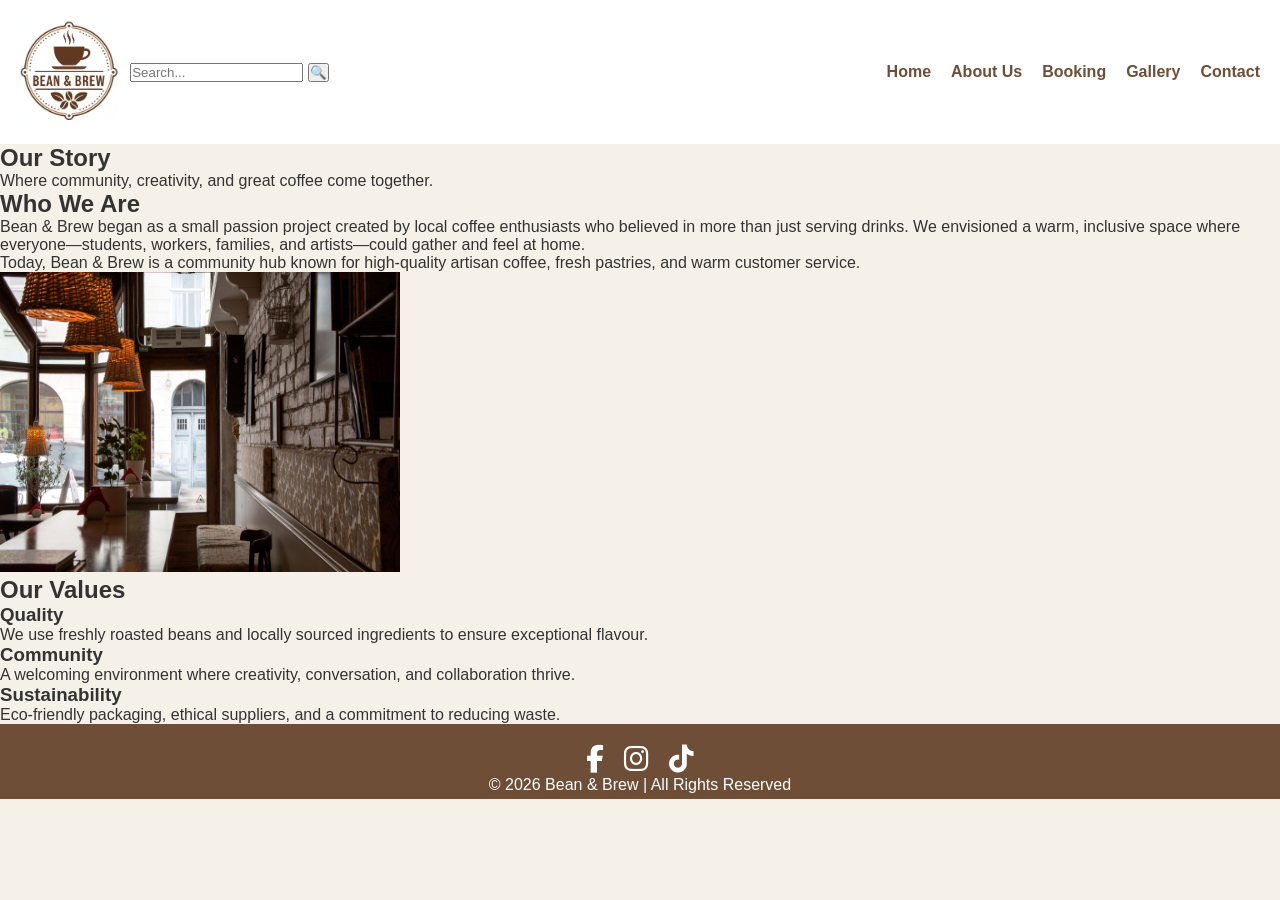
<file: about.html>
<!DOCTYPE html>
<html lang="en">
<head>
    <meta charset="UTF-8">
    <meta name="viewport" content="width=device-width, initial-scale=1.0">
    <title>About Us | Bean & Brew</title>
    <link rel="stylesheet" href="css/style.css">
    <script defer src="js/script.js"></script>
    <link rel="stylesheet" href="https://cdnjs.cloudflare.com/ajax/libs/font-awesome/6.5.0/css/all.min.css">
</head>
<body>


<a href="booking.html" class="skip-link"> Skip page</a>

<header>
    <div class="logo">
        <img src="images/logo2.png" alt="Bean and Brew Logo">
    </div>

     <form>
        <div class="search-container">
    <input type="text" id="searchInput" placeholder="Search...">
    <button onclick="searchSite()">🔍</button>
</div>

</form>

    <nav>
        <ul class="nav-links">
            <li><a href="index.html">Home</a></li>
            <li><a href="about.html" class="active">About Us</a></li>
            <li><a href="booking.html">Booking</a></li>
            <li><a href="gallery.html">Gallery</a></li>
            <li><a href="contact.html">Contact</a></li>
        </ul>

        <div class="menu-btn" id="menu-btn">&#9776;</div>
    </nav>
</header>

<section class="page-header">
    <h1>Our Story</h1>
    <p>Where community, creativity, and great coffee come together.</p>
</section>

<div>

</div>

<section class="about-section">
    <div class="about-text">
        <h2>Who We Are</h2>
        <p>
            Bean & Brew began as a small passion project created by local coffee enthusiasts who believed in more than just serving drinks.
            We envisioned a warm, inclusive space where everyone—students, workers, families, and artists—could gather and feel at home.
        </p>
        <p>
            Today, Bean & Brew is a community hub known for high-quality artisan coffee, fresh pastries, and warm customer service.
        </p>
    </div>

    <div class="about-img">
        <img src="images/shop.jpg" alt="Café image" width="400" height="300">
    </div>
</section>



<section class="about-values">
    <h2>Our Values</h2>
    <div class="values-container">
        <div class="value-box">
            <h3>Quality</h3>
            <p>We use freshly roasted beans and locally sourced ingredients to ensure exceptional flavour.</p>
        </div>

        <div class="value-box">
            <h3>Community</h3>
            <p>A welcoming environment where creativity, conversation, and collaboration thrive.</p>
        </div>

        <div class="value-box">
            <h3>Sustainability</h3>
            <p>Eco-friendly packaging, ethical suppliers, and a commitment to reducing waste.</p>
        </div>
    </div>
</section>

<footer>
    <div class="social-icons">
        <a href="https://facebook.com" target="_blank" aria-label="Facebook">
            <i class="fab fa-facebook-f"></i>
        </a>

        <a href="https://instagram.com" target="_blank" aria-label="Instagram">
            <i class="fab fa-instagram"></i>
        </a>

        <a href="https://tiktok.com" target="_blank" aria-label="TikTok">
            <i class="fab fa-tiktok"></i>
        </a>
    </div>
    <p>© 2026 Bean & Brew | All Rights Reserved</p>
</footer>

</body>
</html>
</file>
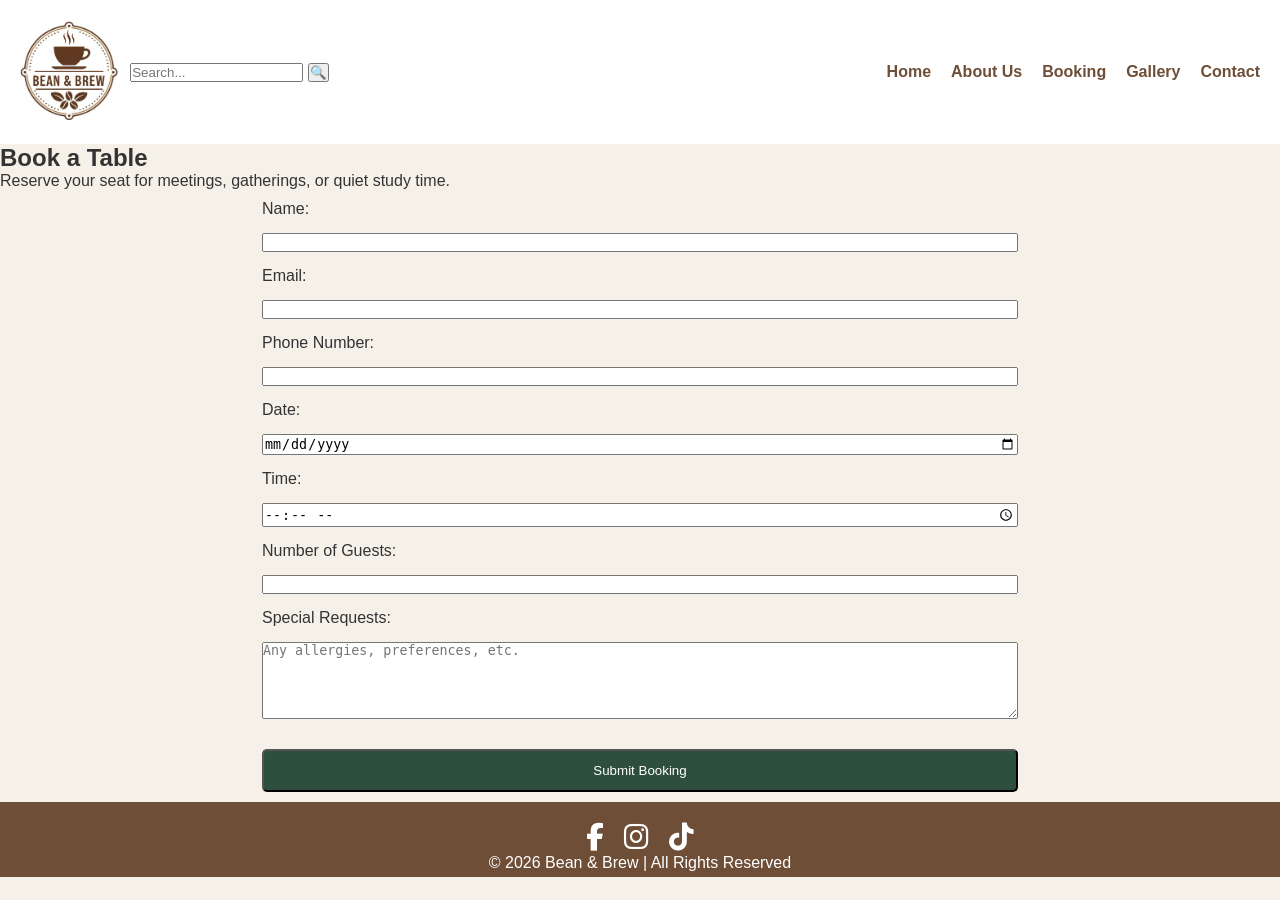
<file: booking.html>
<!DOCTYPE html>
<html lang="en">
<head>
    <meta charset="UTF-8">
    <meta name="viewport" content="width=device-width, initial-scale=1.0">
    <title>Booking | Bean & Brew</title>
    <link rel="stylesheet" href="css/style.css">
    <script defer src="js/script.js"></script>
    <link rel="stylesheet" href="https://cdnjs.cloudflare.com/ajax/libs/font-awesome/6.5.0/css/all.min.css">
</head>
<body>

<a href="gallery.html" class="skip-link"> Skip page</a>

<header>
    <div class="logo">
        <img src="images/logo2.png" alt="Bean and Brew Logo">
    </div>

     <form>
        <div class="search-container">
    <input type="text" id="searchInput" placeholder="Search...">
    <button onclick="searchSite()">🔍</button>
</div>

</form>

    <nav>
        <ul class="nav-links">
            <li><a href="index.html">Home</a></li>
            <li><a href="about.html">About Us</a></li>
            <li><a href="booking.html" class="active">Booking</a></li>
            <li><a href="gallery.html">Gallery</a></li>
            <li><a href="contact.html">Contact</a></li>
        </ul>

        <div class="menu-btn" id="menu-btn">&#9776;</div>
    </nav>
</header>

<section class="page-header">
    <h1>Book a Table</h1>
    <p>Reserve your seat for meetings, gatherings, or quiet study time.</p>
</section>

<div class="booking-container">

    <form class="booking-form">
        <label>Name:</label>
        <input type="text" required>

        <label>Email:</label>
        <input type="email" required>

        <label>Phone Number:</label>
        <input type="text" required>

        <label>Date:</label>
        <input type="date" required>

        <label>Time:</label>
        <input type="time" required>

        <label>Number of Guests:</label>
        <input type="number" min="1" max="20" required>

        <label>Special Requests:</label>
        <textarea rows="5" placeholder="Any allergies, preferences, etc."></textarea>

        <button type="submit" class="hero-btn">Submit Booking</button>
    </form>
</div>

<footer>
    <div class="social-icons">
        <a href="https://facebook.com" target="_blank" aria-label="Facebook">
            <i class="fab fa-facebook-f"></i>
        </a>

        <a href="https://instagram.com" target="_blank" aria-label="Instagram">
            <i class="fab fa-instagram"></i>
        </a>

        <a href="https://tiktok.com" target="_blank" aria-label="TikTok">
            <i class="fab fa-tiktok"></i>
        </a>
    </div>
    <p>© 2026 Bean & Brew | All Rights Reserved</p>
</footer>

</body>
</html>
</file>
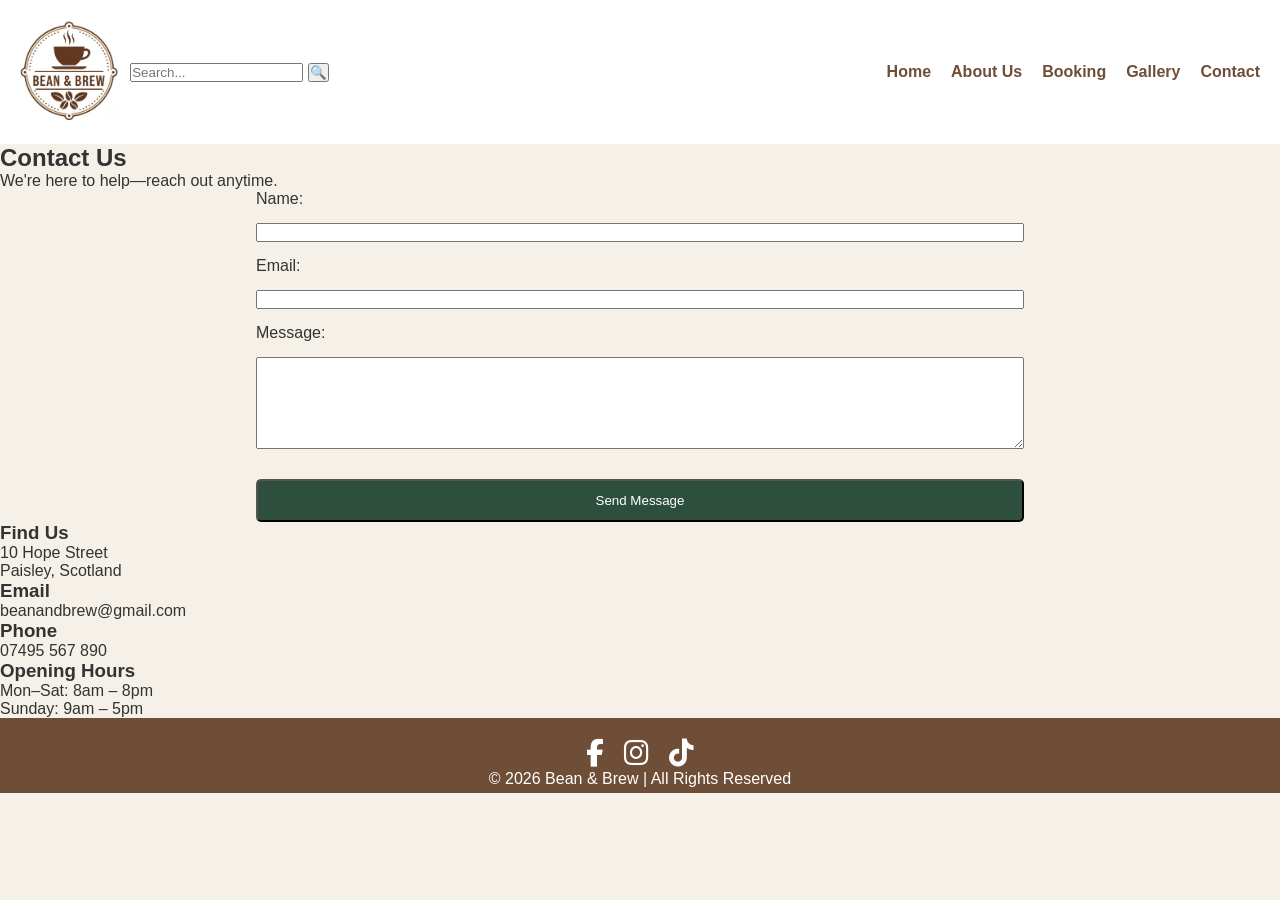
<file: contact.html>
<!DOCTYPE html>
<html lang="en">
<head>
    <meta charset="UTF-8">
    <meta name="viewport" content="width=device-width, initial-scale=1.0">
    <title>Contact | Bean & Brew</title>
    <link rel="stylesheet" href="css/style.css">
    <script defer src="js/script.js"></script>
    <link rel="stylesheet" href="https://cdnjs.cloudflare.com/ajax/libs/font-awesome/6.5.0/css/all.min.css">
</head>
<body>


<a href="Index.html" class="skip-link"> Skip page</a>

<header>
    <div class="logo">
        <img src="images/logo2.png" alt="Bean and Brew Logo">
    </div>

     <form>
        <div class="search-container">
    <input type="text" id="searchInput" placeholder="Search...">
    <button onclick="searchSite()">🔍</button>
</div>

</form>

    <nav>
        <ul class="nav-links">
            <li><a href="index.html">Home</a></li>
            <li><a href="about.html">About Us</a></li>
            <li><a href="booking.html">Booking</a></li>
            <li><a href="gallery.html">Gallery</a></li>
            <li><a href="contact.html" class="active">Contact</a></li>
        </ul>

        <div class="menu-btn" id="menu-btn">&#9776;</div>
    </nav>
</header>

<section class="page-header">
    <h1>Contact Us</h1>
    <p>We're here to help—reach out anytime.</p>
</section>

<section class="contact-container">
    <form class="contact-form">

        <label>Name:</label>
        <input type="text" required>

        <label>Email:</label>
        <input type="email" required>

        <label>Message:</label>
        <textarea rows="6" required></textarea>

        <button type="submit" class="hero-btn">Send Message</button>
    </form>

    <div class="contact-info">
        <h3>Find Us</h3>
        <p>10 Hope Street<br>Paisley, Scotland</p>

        <h3>Email</h3>
        <p>beanandbrew@gmail.com</p>

        <h3>Phone</h3>
        <p>07495 567 890</p>

        <h3>Opening Hours</h3>
        <p>Mon–Sat: 8am – 8pm<br>Sunday: 9am – 5pm</p>

    </div>
</section>

<footer>
    <div class="social-icons">
        <a href="https://facebook.com" target="_blank" aria-label="Facebook">
            <i class="fab fa-facebook-f"></i>
        </a>

        <a href="https://instagram.com" target="_blank" aria-label="Instagram">
            <i class="fab fa-instagram"></i>
        </a>

        <a href="https://tiktok.com" target="_blank" aria-label="TikTok">
            <i class="fab fa-tiktok"></i>
        </a>
    </div>
    <p>© 2026 Bean & Brew | All Rights Reserved</p>
</footer>

</body>
</html>
</file>
<file: css/style.css>
/* GENERAL RESET */
* {
    margin: 0;
    padding: 0;
    box-sizing: border-box;
}

/* BODY */
body {
    font-family: 'Open Sans', sans-serif;
    background: #F5F1E8;
    color: #333;
}

/* HEADER */
header {
    display: flex;
    justify-content: space-between;
    align-items: center;
    padding: 20px;
    background: #ffffff;
    color: #000000;
}

.logo img {
    height: 100px;
}

nav .nav-links {
    display: flex;
    gap: 20px;
    list-style: none;
}

nav a {
    color: #6F4E37;
    text-decoration: none;
    font-weight: bold;
}

nav a.active {
    border-bottom: 2px solid #fff;
}

nav a:hover {
    text-decoration: underline;
    color: #1e90ff;
}

form {
    display: flex;
    flex-direction: column;
    width: 60%;
    margin: auto;
    gap: 15px;
}
.booking-container {
    padding: 10px;
}

.container {
    width: 85%;
    margin: auto;
    padding: 30px 0;
}

.menu-btn {
    font-size: 30px;
    display: none;
    cursor: pointer;
}

/* HERO SECTION */
.hero {
    text-align: center;
    padding: 120px 20px;
 
    color: rgb(0, 0, 0);
    background-attachment: fixed;
}

.hero-btn {
    display: inline-block;
    margin-top: 15px;
    padding: 12px 25px;
    background: #2E4F3E;
    color: white;
    text-decoration: none;
    border-radius: 5px;
}

/* INTRO SECTION */
.intro {
    display: flex;
    gap: 30px;
    padding: 60px;
}

.intro-text {
    flex: 1;
}

.intro-img img {
    width: 100%;
    border-radius: 10px;
}

/* =============== GALLERY PAGE =============== */
.gallery-grid {
    display: grid;
    grid-template-columns: repeat(3, 1fr);
    gap: 15px;
    padding: 10px;
}

.gallery-grid img {
    width: 100%;
    height: 250px;
    object-fit: cover;
    background-color: #ccc; /* Placeholder colour */
}

/* FEATURES */
.features {
    display: flex;
    justify-content: center;
    gap: 30px;
    padding: 60px;
}

.feature-box {
    width: 30%;
    text-align: center;
}

.feature-box img {
    width: 100%;
    border-radius: 10px;
}

/* KEYBOARD FOCUS STYLES */
a:focus,
button:focus,
input:focus,
textarea:focus,
select:focus {
    outline: 3px solid #D8C3A5;
    outline-offset: 3px;
    border-radius: 4px;
}

/*Keyboard Nav. Next Page*/
.skip-link {
    position: absolute;
    left: -999px;
    top: 10px;
    background: #000;
    color: white;
    padding: 10px;
    z-index: 1000;
}

.skip-link:focus {
    left: 10px;
}

/* FOOTER */
footer {
    text-align: center;
    padding: 5px;
    background: #6F4E37;
    color: white;
}
.social-icons {
    margin-top: 15px;
    display: flex;
    justify-content: center;
    gap: 20px;
}

.social-icons a {
    color: white;
    font-size: 28px;
    transition: 0.3s;
}

.social-icons a:hover {
    color: #D8C3A5;
    transform: scale(1.2);
}

/* MOBILE RESPONSIVE */
@media (max-width: 850px) {
    .intro, .features, .intro-vid {
        flex-direction: column;
        text-align: center;
    }

    nav .nav-links {
        display: none;
        flex-direction: column;
        background: #ffffff;
        padding: 20px;
    }

    .menu-btn {
        display: block;
    }

    nav.active .nav-links {
        display: flex;
    }

    .feature-box {
        width: 100%;
    }

    .search-container {
        margin-top: 10px;
        width: 100%;
        justify-content: center;
    }

    .search-container input {
        width: 70%;
    }
}
</file>
